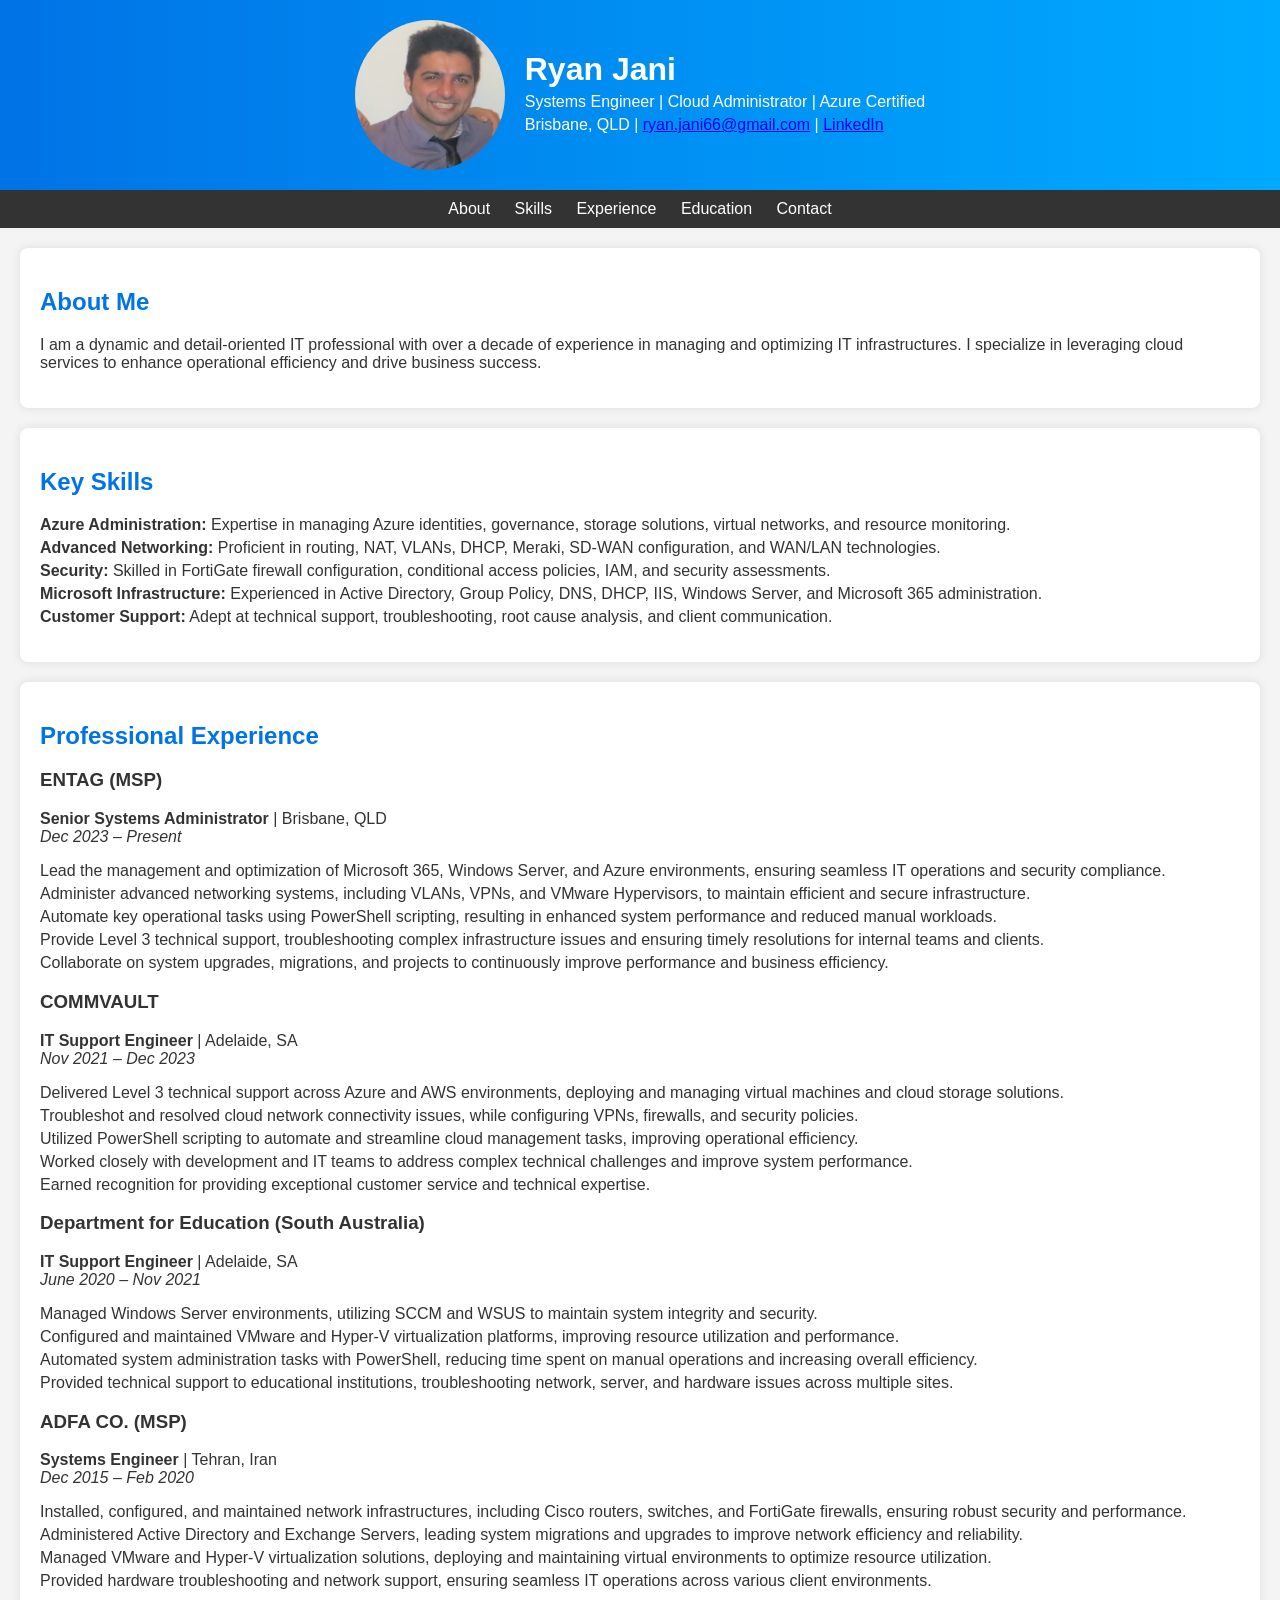
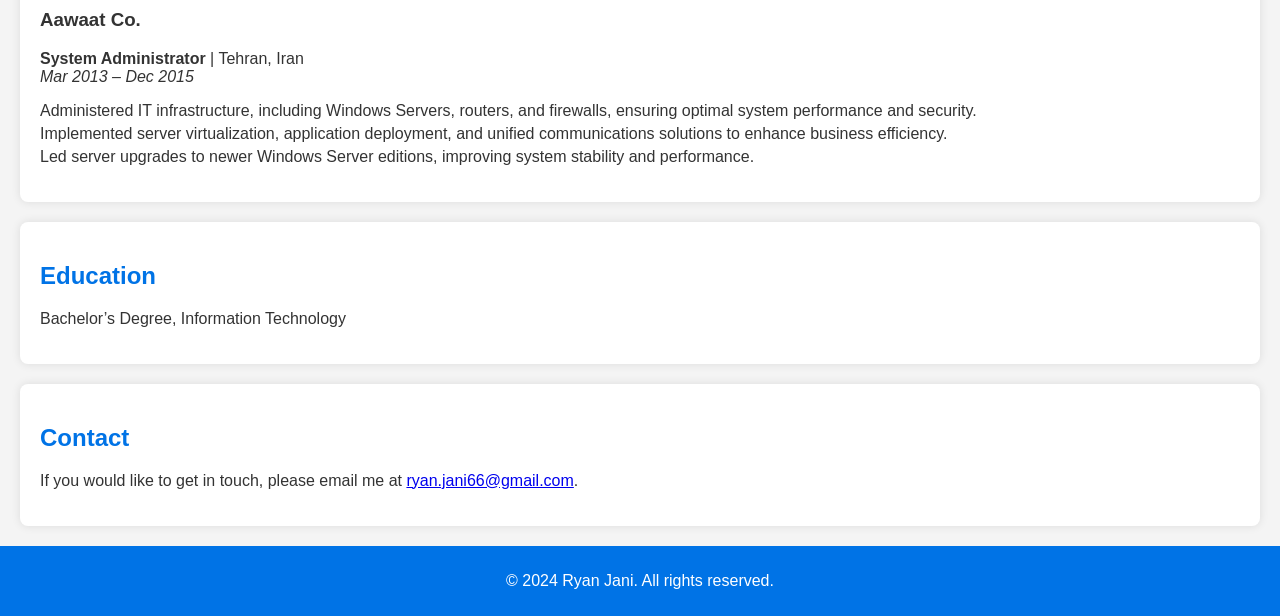
<file: index.html>
<!DOCTYPE html>
<html lang="en">
<head>
    <meta charset="UTF-8">
    <meta name="viewport" content="width=device-width, initial-scale=1.0">
    <title>Ryan Jani - Systems Engineer</title>
    <link rel="stylesheet" href="styles.css">
</head>
<body>
    <header>
        <div class="header-content">
            <img src="your-photo.jpg" alt="Ryan Jani" class="profile-photo">
            <div class="header-text">
                <h1>Ryan Jani</h1>
                <p>Systems Engineer | Cloud Administrator | Azure Certified</p>
                <p>Brisbane, QLD | <a href="mailto:ryan.jani66@gmail.com">ryan.jani66@gmail.com</a> | <a href="https://www.linkedin.com/in/ryanjani/">LinkedIn</a></p>
            </div>
        </div>
    </header>
    <nav>
        <ul>
            <li><a href="#about">About</a></li>
            <li><a href="#skills">Skills</a></li>
            <li><a href="#experience">Experience</a></li>
            <li><a href="#education">Education</a></li>
            <li><a href="#contact">Contact</a></li>
        </ul>
    </nav>
    <section id="about">
        <h2>About Me</h2>
        <p>I am a dynamic and detail-oriented IT professional with over a decade of experience in managing and optimizing IT infrastructures. I specialize in leveraging cloud services to enhance operational efficiency and drive business success.</p>
    </section>
    <section id="skills">
        <h2>Key Skills</h2>
        <ul>
            <li><strong>Azure Administration:</strong> Expertise in managing Azure identities, governance, storage solutions, virtual networks, and resource monitoring.</li>
            <li><strong>Advanced Networking:</strong> Proficient in routing, NAT, VLANs, DHCP, Meraki, SD-WAN configuration, and WAN/LAN technologies.</li>
            <li><strong>Security:</strong> Skilled in FortiGate firewall configuration, conditional access policies, IAM, and security assessments.</li>
            <li><strong>Microsoft Infrastructure:</strong> Experienced in Active Directory, Group Policy, DNS, DHCP, IIS, Windows Server, and Microsoft 365 administration.</li>
            <li><strong>Customer Support:</strong> Adept at technical support, troubleshooting, root cause analysis, and client communication.</li>
        </ul>
    </section>
    <section>
    <h2>Professional Experience</h2>

    <div>
        <h3>ENTAG (MSP)</h3>
        <p><strong>Senior Systems Administrator</strong> | Brisbane, QLD <br> 
        <em>Dec 2023 – Present</em></p>
        <ul>
            <li>Lead the management and optimization of Microsoft 365, Windows Server, and Azure environments, ensuring seamless IT operations and security compliance.</li>
            <li>Administer advanced networking systems, including VLANs, VPNs, and VMware Hypervisors, to maintain efficient and secure infrastructure.</li>
            <li>Automate key operational tasks using PowerShell scripting, resulting in enhanced system performance and reduced manual workloads.</li>
            <li>Provide Level 3 technical support, troubleshooting complex infrastructure issues and ensuring timely resolutions for internal teams and clients.</li>
            <li>Collaborate on system upgrades, migrations, and projects to continuously improve performance and business efficiency.</li>
        </ul>
    </div>

    <div>
        <h3>COMMVAULT</h3>
        <p><strong>IT Support Engineer</strong> | Adelaide, SA <br> 
        <em>Nov 2021 – Dec 2023</em></p>
        <ul>
            <li>Delivered Level 3 technical support across Azure and AWS environments, deploying and managing virtual machines and cloud storage solutions.</li>
            <li>Troubleshot and resolved cloud network connectivity issues, while configuring VPNs, firewalls, and security policies.</li>
            <li>Utilized PowerShell scripting to automate and streamline cloud management tasks, improving operational efficiency.</li>
            <li>Worked closely with development and IT teams to address complex technical challenges and improve system performance.</li>
            <li>Earned recognition for providing exceptional customer service and technical expertise.</li>
        </ul>
    </div>

    <div>
        <h3>Department for Education (South Australia)</h3>
        <p><strong>IT Support Engineer</strong> | Adelaide, SA <br> 
        <em>June 2020 – Nov 2021</em></p>
        <ul>
            <li>Managed Windows Server environments, utilizing SCCM and WSUS to maintain system integrity and security.</li>
            <li>Configured and maintained VMware and Hyper-V virtualization platforms, improving resource utilization and performance.</li>
            <li>Automated system administration tasks with PowerShell, reducing time spent on manual operations and increasing overall efficiency.</li>
            <li>Provided technical support to educational institutions, troubleshooting network, server, and hardware issues across multiple sites.</li>
        </ul>
    </div>

    <div>
        <h3>ADFA CO. (MSP)</h3>
        <p><strong>Systems Engineer</strong> | Tehran, Iran <br> 
        <em>Dec 2015 – Feb 2020</em></p>
        <ul>
            <li>Installed, configured, and maintained network infrastructures, including Cisco routers, switches, and FortiGate firewalls, ensuring robust security and performance.</li>
            <li>Administered Active Directory and Exchange Servers, leading system migrations and upgrades to improve network efficiency and reliability.</li>
            <li>Managed VMware and Hyper-V virtualization solutions, deploying and maintaining virtual environments to optimize resource utilization.</li>
            <li>Provided hardware troubleshooting and network support, ensuring seamless IT operations across various client environments.</li>
        </ul>
    </div>

    <div>
        <h3>Aawaat Co.</h3>
        <p><strong>System Administrator</strong> | Tehran, Iran <br> 
        <em>Mar 2013 – Dec 2015</em></p>
        <ul>
            <li>Administered IT infrastructure, including Windows Servers, routers, and firewalls, ensuring optimal system performance and security.</li>
            <li>Implemented server virtualization, application deployment, and unified communications solutions to enhance business efficiency.</li>
            <li>Led server upgrades to newer Windows Server editions, improving system stability and performance.</li>
        </ul>
    </div>

    </section>
    <section id="education">
        <h2>Education</h2>
        <p>Bachelor’s Degree, Information Technology</p>
    </section>
    <section id="contact">
        <h2>Contact</h2>
        <p>If you would like to get in touch, please email me at <a href="mailto:ryan.jani66@gmail.com">ryan.jani66@gmail.com</a>.</p>
    </section>
    <footer>
        <p>© 2024 Ryan Jani. All rights reserved.</p>
    </footer>
</body>
</html>
</file>
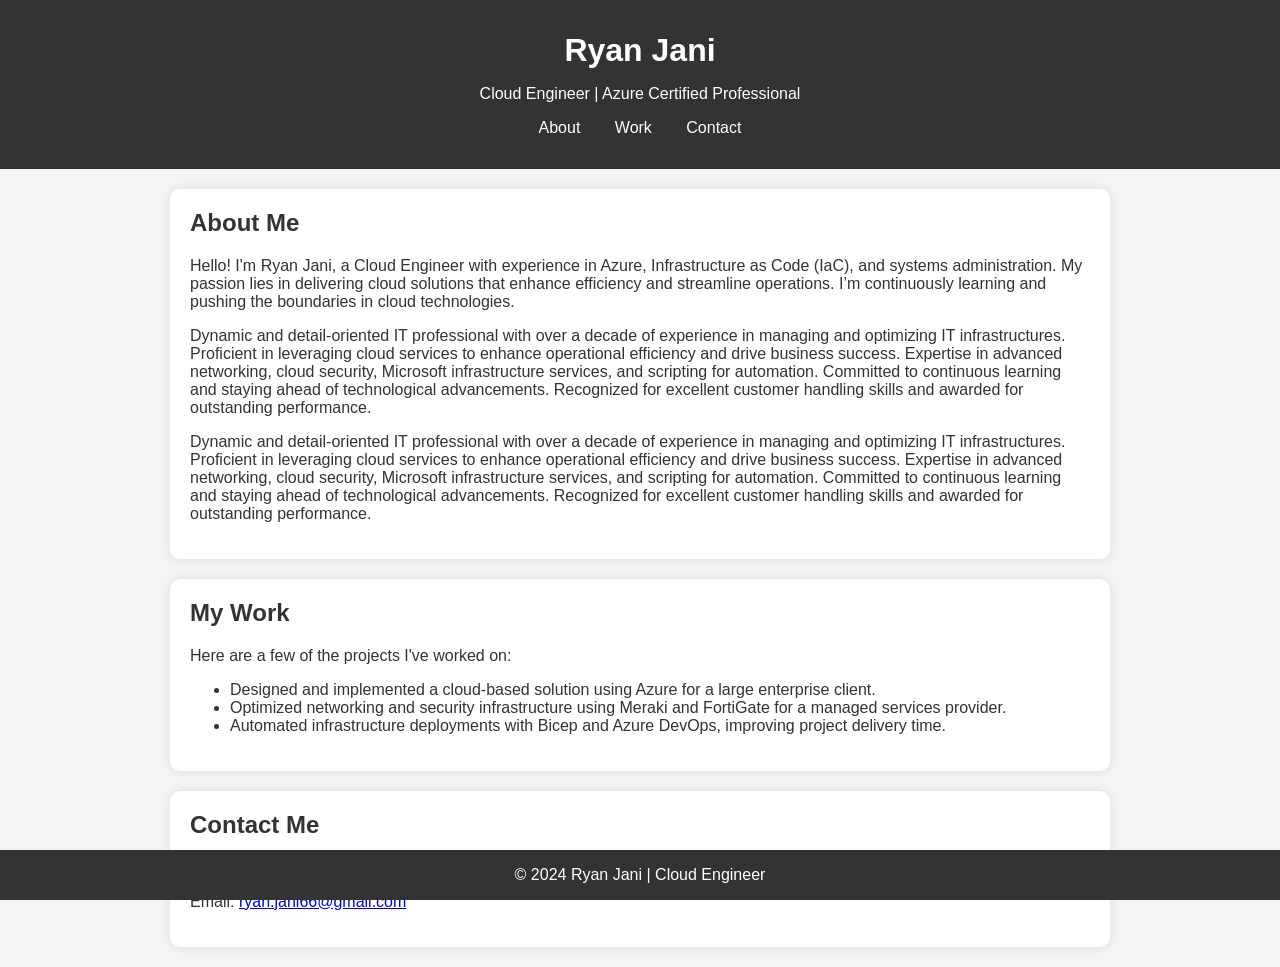
<file: home.html>
<!DOCTYPE html>
<html lang="en">
<head>
    <meta charset="UTF-8">
    <meta name="viewport" content="width=device-width, initial-scale=1.0">
    <meta name="description" content="Ryan Jani - Cloud Engineer | Azure Certified Professional.">
    <title>Ryan Jani | Cloud Engineer</title>
    <style>
        body {
            font-family: Arial, sans-serif;
            margin: 0;
            padding: 0;
            background-color: #f4f4f4;
            color: #333;
        }
        header {
            background-color: #333;
            color: white;
            text-align: center;
            padding: 2rem 0;
        }
        header h1 {
            margin: 0;
        }
        nav {
            margin-top: 1rem;
        }
        nav a {
            margin: 0 15px;
            color: white;
            text-decoration: none;
        }
        section {
            max-width: 900px;
            margin: 20px auto;
            padding: 20px;
            background-color: white;
            border-radius: 10px;
            box-shadow: 0 0 10px rgba(0, 0, 0, 0.1);
        }
        h2 {
            margin-top: 0;
        }
        footer {
            text-align: center;
            padding: 1rem 0;
            background-color: #333;
            color: white;
            position: absolute;
            bottom: 0;
            width: 100%;
        }
    </style>
</head>
<body>

<header>
    <h1>Ryan Jani</h1>
    <p>Cloud Engineer | Azure Certified Professional</p>
    <nav>
        <a href="#about">About</a>
        <a href="#work">Work</a>
        <a href="#contact">Contact</a>
    </nav>
</header>

<section id="about">
    <h2>About Me</h2>
    <p>Hello! I'm Ryan Jani, a Cloud Engineer with experience in Azure, Infrastructure as Code (IaC), and systems administration. My passion lies in delivering cloud solutions that enhance efficiency and streamline operations. I’m continuously learning and pushing the boundaries in cloud technologies.</p>
	
	<p>Dynamic and detail-oriented IT professional with over a decade of experience in managing and optimizing IT infrastructures. Proficient in leveraging cloud services to enhance operational efficiency and drive business success. Expertise in advanced networking, cloud security, Microsoft infrastructure services, and scripting for automation. Committed to continuous learning and staying ahead of technological advancements. Recognized for excellent customer handling skills and awarded for outstanding performance.</p>
	<p>Dynamic and detail-oriented IT professional with over a decade of experience in managing and optimizing IT infrastructures. Proficient in leveraging cloud services to enhance operational efficiency and drive business success. Expertise in advanced networking, cloud security, Microsoft infrastructure services, and scripting for automation. Committed to continuous learning and staying ahead of technological advancements. Recognized for excellent customer handling skills and awarded for outstanding performance.</p>

</section>

<section id="work">
    <h2>My Work</h2>
    <p>Here are a few of the projects I've worked on:</p>
    <ul>
        <li>Designed and implemented a cloud-based solution using Azure for a large enterprise client.</li>
        <li>Optimized networking and security infrastructure using Meraki and FortiGate for a managed services provider.</li>
        <li>Automated infrastructure deployments with Bicep and Azure DevOps, improving project delivery time.</li>
    </ul>
</section>

<section id="contact">
    <h2>Contact Me</h2>
    <p>If you're interested in learning more or want to get in touch, feel free to contact me at:</p>
    <p>Email: <a href="mailto:ryan.jani66@gmail.com">ryan.jani66@gmail.com</a></p>
</section>

<footer>
    &copy; 2024 Ryan Jani | Cloud Engineer
</footer>

</body>
</html>
</file>
<file: styles.css>
body {
    font-family: 'Segoe UI', Tahoma, Geneva, Verdana, sans-serif;
    margin: 0;
    padding: 0;
    background-color: #f4f4f4;
    color: #333;
}

header {
    background: linear-gradient(to right, #0073e6, #00aaff);
    color: white;
    padding: 20px;
    text-align: center;
}

.header-content {
    display: flex;
    align-items: center;
    justify-content: center;
}

.profile-photo {
    border-radius: 50%;
    width: 150px;
    height: 150px;
    margin-right: 20px;
}

.header-text {
    text-align: left;
}

header h1 {
    margin: 0;
}

header p {
    margin: 5px 0;
}

nav {
    background-color: #333;
    color: white;
    padding: 10px;
    text-align: center;
}

nav ul {
    list-style-type: none;
    padding: 0;
    margin: 0;
}

nav ul li {
    display: inline;
    margin: 0 10px;
}

nav ul li a {
    color: white;
    text-decoration: none;
}

section {
    padding: 20px;
    margin: 20px;
    background-color: white;
    border-radius: 8px;
    box-shadow: 0 0 10px rgba(0, 0, 0, 0.1);
}

h2 {
    color: #0073e6;
}

ul {
    list-style-type: none;
    padding: 0;
}

ul li {
    margin: 5px 0;
}

footer {
    text-align: center;
    padding: 10px;
    background-color: #0073e6;
    color: white;
}
</file>
